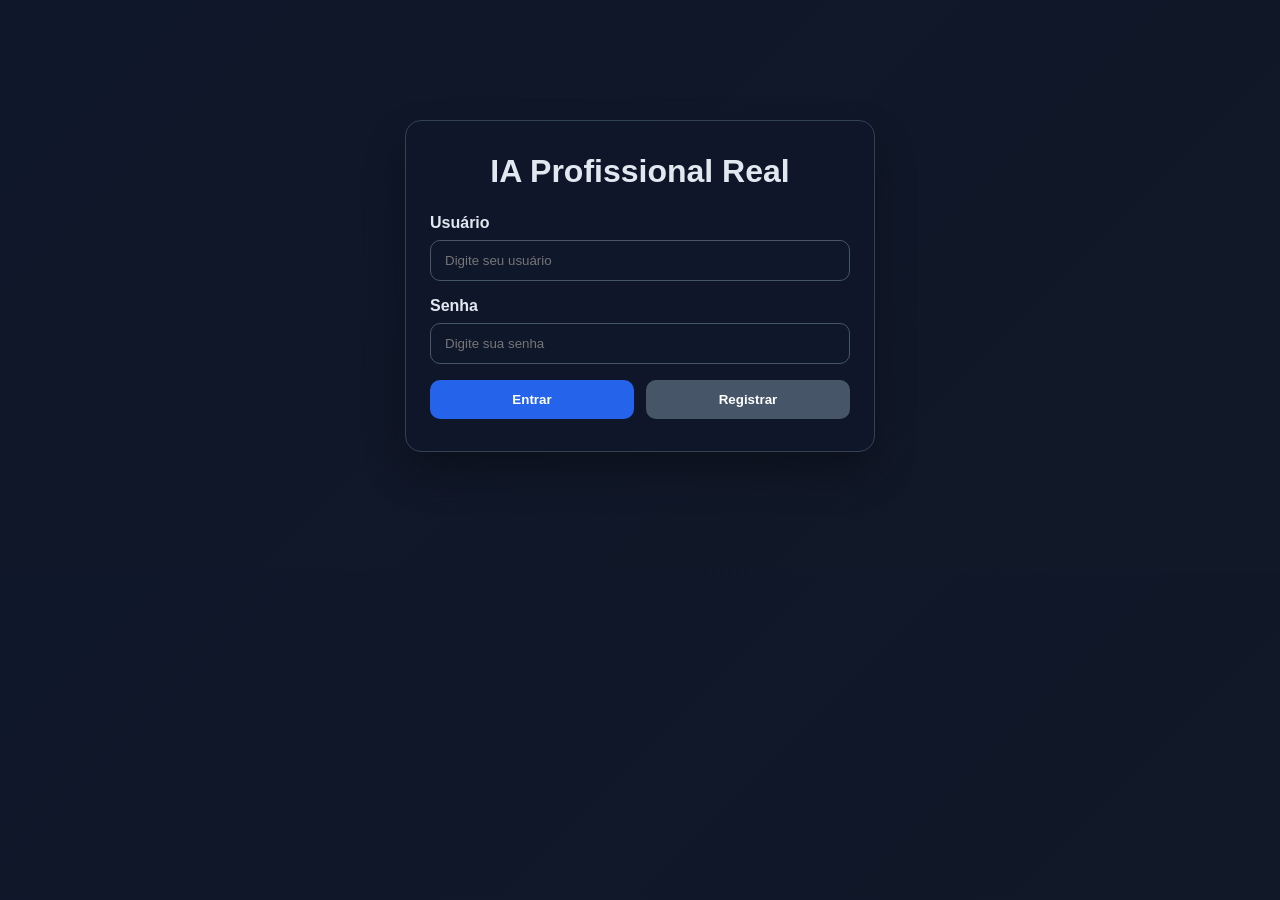
<file: templates/login.html>
<!DOCTYPE html>
<html lang="pt-BR">
<head>
  <meta charset="UTF-8" />
  <meta name="viewport" content="width=device-width, initial-scale=1.0" />
  <title>Login | IA Profissional Real</title>
  <link rel="stylesheet" href="/static/style.css" />
</head>
<body>
  <div class="login-box">
    <h1>IA Profissional Real</h1>
    <div class="field">
      <label>Usuário</label>
      <input id="username" type="text" placeholder="Digite seu usuário" />
    </div>
    <div class="field">
      <label>Senha</label>
      <input id="password" type="password" placeholder="Digite sua senha" />
    </div>
    <div class="actions">
      <button id="login-btn">Entrar</button>
      <button id="register-btn" class="secondary">Registrar</button>
    </div>
  </div>

  <script>
    const usernameEl = document.getElementById('username');
    const passwordEl = document.getElementById('password');

    async function submit(action) {
      const username = usernameEl.value.trim();
      const password = passwordEl.value.trim();

      if (!username || !password) {
        alert('Preencha usuário e senha');
        return;
      }

      const response = await fetch(`/${action}`, {
        method: 'POST',
        headers: { 'Content-Type': 'application/json' },
        body: JSON.stringify({ username, password })
      });

      const data = await response.json();
      if (!response.ok) {
        alert(data.detail || 'Erro');
        return;
      }

      localStorage.setItem('ia_user', username);
      window.location.href = '/';
    }

    document.getElementById('login-btn').addEventListener('click', () => submit('login'));
    document.getElementById('register-btn').addEventListener('click', () => submit('register'));
  </script>
</body>
</html>
</file>
<file: static/style.css>
body {
  margin: 0;
  font-family: Arial, sans-serif;
  background: linear-gradient(135deg, #0f172a, #111827);
  color: #e2e8f0;
}

.login-box {
  max-width: 420px;
  margin: 120px auto;
  padding: 32px 24px;
  background: rgba(15, 23, 42, 0.9);
  border: 1px solid #334155;
  border-radius: 16px;
  box-shadow: 0 20px 40px rgba(0, 0, 0, 0.3);
}

.login-box h1 {
  margin-top: 0;
  text-align: center;
  margin-bottom: 24px;
}

.field {
  display: flex;
  flex-direction: column;
  gap: 8px;
  margin-bottom: 16px;
}

.field label {
  font-weight: 600;
}

.field input {
  padding: 12px 14px;
  border-radius: 10px;
  border: 1px solid #475569;
  background: #0f172a;
  color: white;
}

.actions {
  display: flex;
  gap: 12px;
}

button {
  flex: 1;
  padding: 12px 16px;
  border: none;
  border-radius: 10px;
  background: #2563eb;
  color: white;
  font-weight: 600;
  cursor: pointer;
}

button.secondary {
  background: #475569;
}

.app-shell {
  max-width: 1000px;
  margin: 32px auto;
  padding: 16px;
}

.header {
  display: flex;
  justify-content: space-between;
  align-items: center;
  background: rgba(15, 23, 42, 0.9);
  border: 1px solid #334155;
  border-radius: 12px;
  padding: 16px 20px;
  margin-bottom: 20px;
}

.header h1 {
  margin: 0;
}

.header p {
  margin: 8px 0 0;
  color: #94a3b8;
}

.user-badge {
  background: #1d4ed8;
  padding: 8px 12px;
  border-radius: 999px;
  font-weight: 600;
}

.chat-panel {
  background: rgba(15, 23, 42, 0.9);
  border: 1px solid #334155;
  border-radius: 16px;
  padding: 18px;
}

.chat {
  min-height: 320px;
  max-height: 520px;
  overflow-y: auto;
  display: flex;
  flex-direction: column;
  gap: 12px;
}

.message {
  max-width: 78%;
  padding: 14px 16px;
  border-radius: 14px;
  line-height: 1.5;
  white-space: pre-wrap;
}

.message.user {
  align-self: flex-end;
  background: #2563eb;
}

.message.assistant {
  align-self: flex-start;
  background: #1f2937;
  border: 1px solid #334155;
}

.composer {
  display: flex;
  flex-direction: column;
  gap: 12px;
  margin-top: 18px;
}

textarea {
  width: 100%;
  box-sizing: border-box;
  min-height: 120px;
  border-radius: 12px;
  border: 1px solid #475569;
  background: #0f172a;
  color: white;
  padding: 12px 14px;
  resize: vertical;
}
</file>
